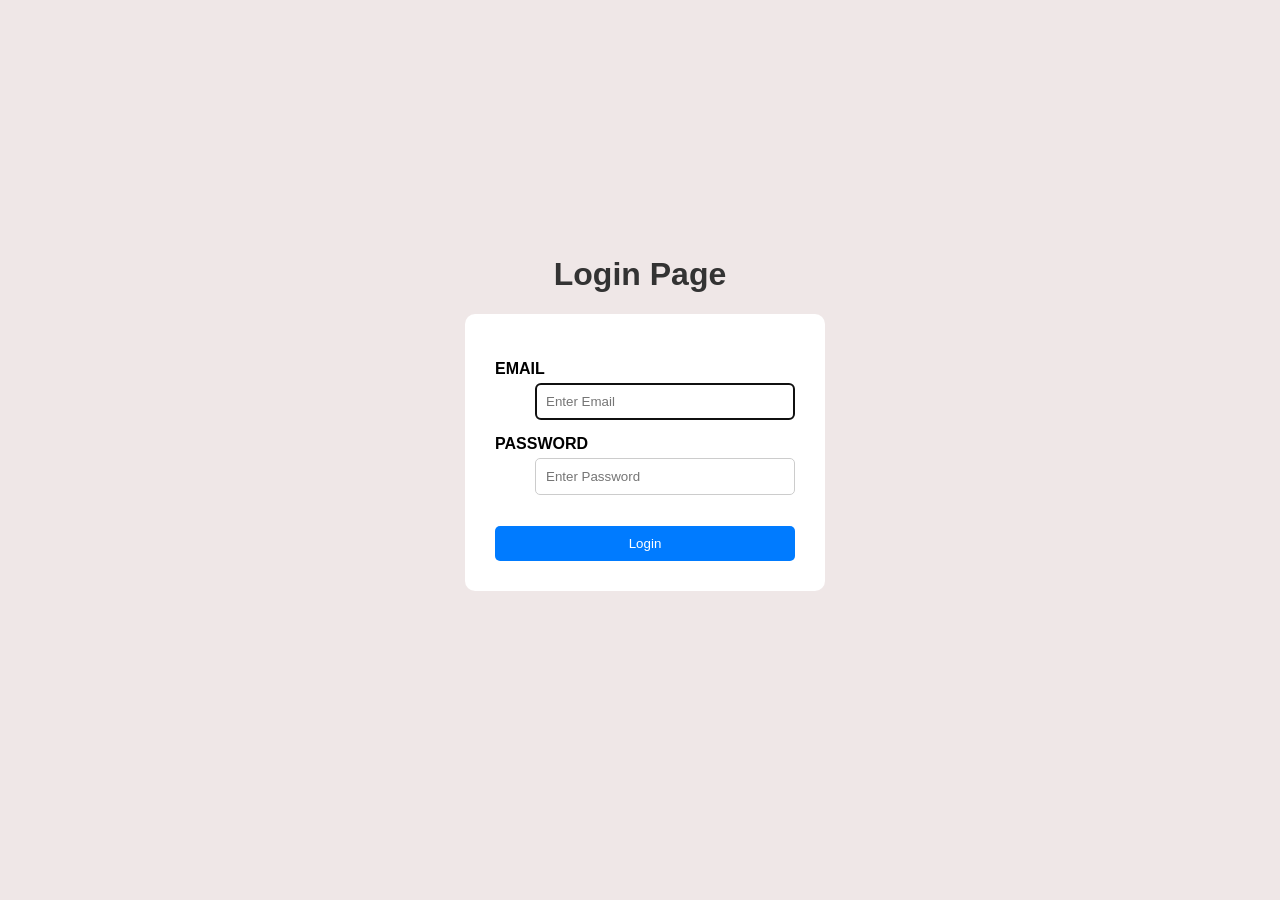
<file: Day_1_Task/index.html>
<!DOCTYPE html>
<html lang="en">
<head>
    <meta charset="UTF-8">
    <meta name="viewport" content="width=device-width, initial-scale=1.0">
    <title>Login Page</title>
    <link rel="stylesheet" href="style.css">
</head>
<body>
    <div class="container">
    <!-- Heading -->
    <h1>Login Page</h1> 
    <form action="submit.html" method="get">
        <dl>
            <dt>
                <label for="email">EMAIL</label>
            </dt>
            <dd>
                <input type="email" id="email" name="email" required placeholder="Enter Email" pattern="[a-z._\d]+@[a-z]+\.[a-z]{2,}" autofocus> 
            </dd>
            <dt>
                <label for="pass">PASSWORD</label>
            </dt>
            <dd>
                <input type="password" id="pass" name="password" required pattern="[a-zA-Z\d@!#$]{8,16}" placeholder="Enter Password" autofocus>
            </dd>
        </dl>
        
        <input id="submit" type="submit" value="Login">
        
    </form>
    </div>
</body>
</html>
</file>
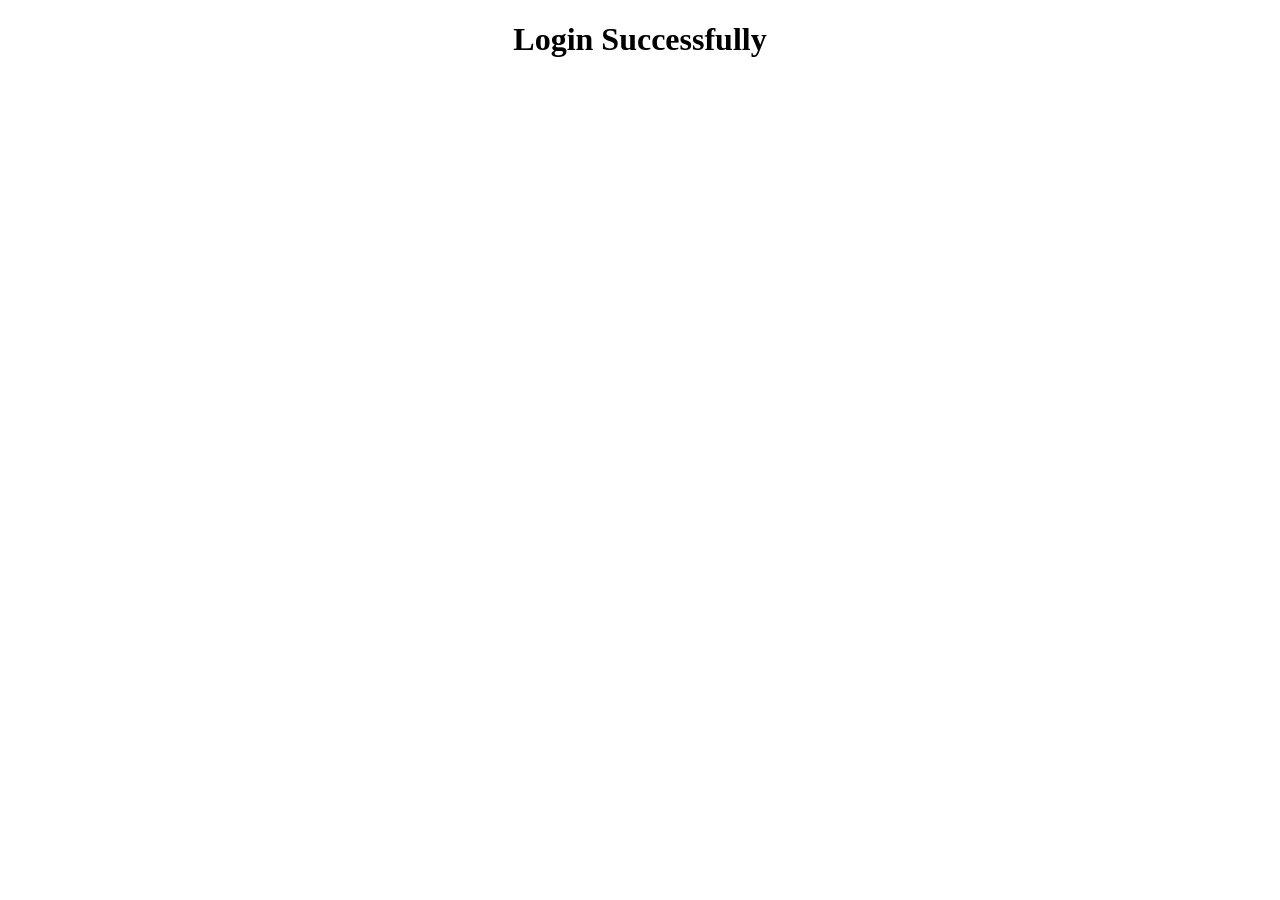
<file: Day_1_Task/submit.html>
<!DOCTYPE html>
<html lang="en">
<head>
    <meta charset="UTF-8">
    <meta name="viewport" content="width=device-width, initial-scale=1.0">
    <title>Submitted</title>
    <style>
        h1{
            text-align: center;
        }
    </style>
</head>
<body>
    <h1>Login Successfully</h1>
</body>
</html>
</file>
<file: Day_1_Task/style.css>
body{
    font-family: Arial, sans-serif;
    background-color: #efe7e7;
    display: flex;
    justify-content: center;
    align-items: center;
    height: 90vh;
}

.container{
    width: 350px;

}

form{
    background-color: white;
    padding: 30px;
    border-radius: 10px;
    box-shadow: 0 0 10px rgba(0,0,0,0,2);
    width: 300px;
}

h1{
    text-align: center;
    color: #333;
}

label{
    font-weight: bold;
}

#email,#pass{
    width: 100%;
    padding: 10px;
    margin-top: 5px;
    margin-bottom: 15px;
    border: 1px solid #ccc;
    border-radius: 5px;
    box-sizing: border-box;
}

#submit{
    width: 100%;
    padding: 10px;
    background-color: #007bff;
    color: white;
    border: none;
    border-radius: 5px;
    cursor: pointer;
}

#submit:hover{
    background-color: #0056b3;
}
</file>
